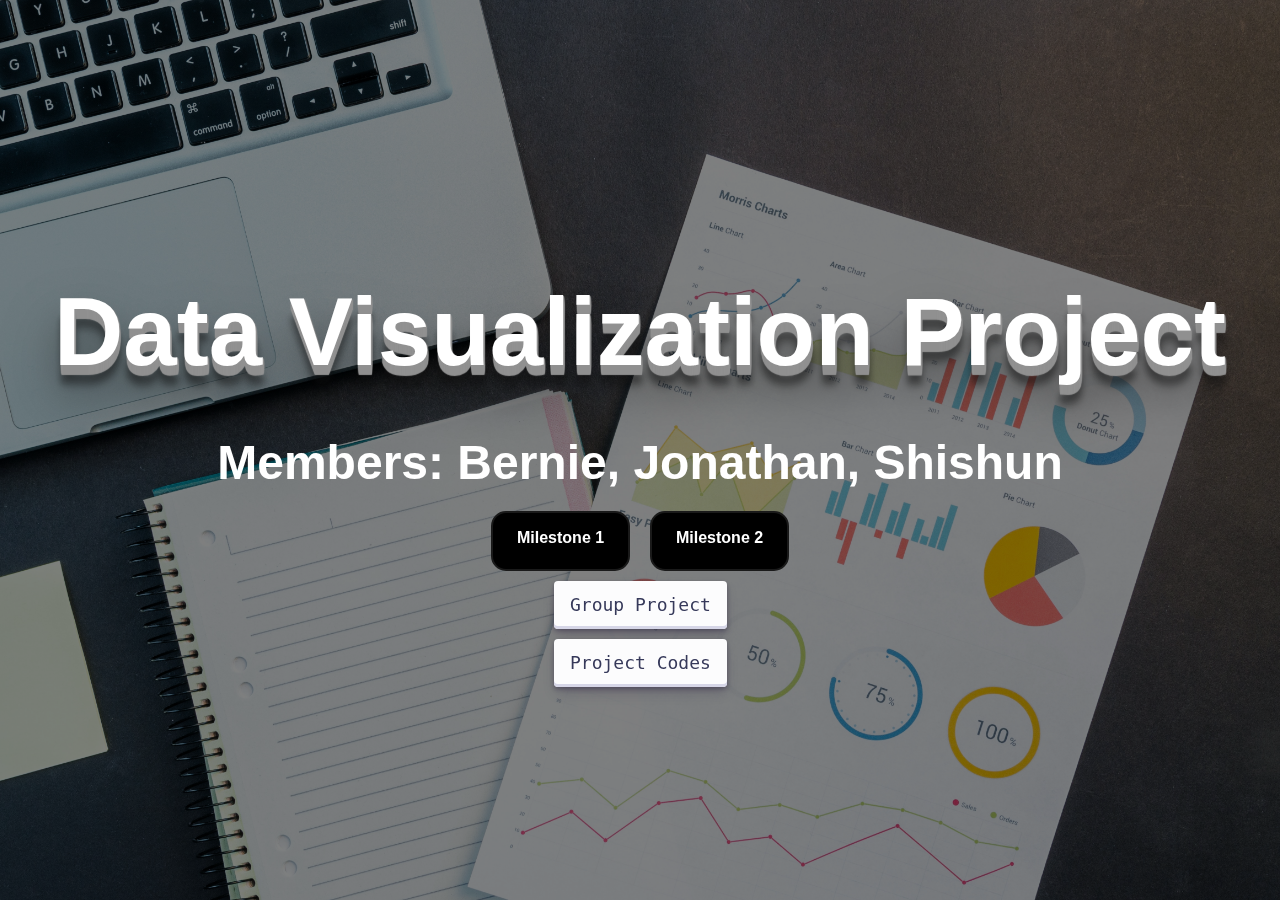
<file: index.html>
<!DOCTYPE html>
<html lang="en">
  <head>
    <meta charset="UTF-8" />
    <meta name="viewport" content="width=device-width, initial-scale=1.0" />
    <title>Data Visualization Project</title>
    <!-- Bootstrap -->
    <link
      href="https://cdn.jsdelivr.net/npm/bootstrap@5.2.0-beta1/dist/css/bootstrap.min.css"
      rel="stylesheet"
      integrity="sha384-0evHe/X+R7YkIZDRvuzKMRqM+OrBnVFBL6DOitfPri4tjfHxaWutUpFmBp4vmVor"
      crossorigin="anonymous"
    />
    <!-- AOS Animation -->
    <link href="https://unpkg.com/aos@2.3.1/dist/aos.css" rel="stylesheet" />
    <link rel="stylesheet" href="styles.css" />
  </head>
  <body>
    <div id="welcome-page">
      <section id="hero">
        <div class="jumbotron jumbotron-fluid" id="jumbotron-hero">
          <div
            class="container-fluid pl-0"
            id="hero-container"
            data-aos="fade-up"
            data-aos-delay="200"
          >
            <h1>Data Visualization Project</h1>
            <h2>Members: Bernie, Jonathan, Shishun</h2>
            <div class="d-flex">
              <a type="button" id="page2-btn" href="milestone1.html">
                Milestone 1
              </a>
              <a
                type="button"
                id="page3-btn"
                href="https://docs.google.com/presentation/d/1T_IyueXYJTu26Fju14Tlnlp-LETXXMV1mPGUAH8J2Ik/edit?usp=sharing"
              >
                Milestone 2
              </a>
            </div>
            <div class="d-flex">
              <a type="button" id="page4-btn" href="dashboard.html">
                Group Project
              </a>
            </div>
            <div class="d-flex">
              <a
                type="button"
                id="page5-btn"
                href="https://github.com/Bcwz/CSC3007-project"
              >
                Project Codes
              </a>
            </div>
          </div>
        </div>
      </section>
    </div>
    <!-- Bootstrap -->
    <script
      src="https://cdn.jsdelivr.net/npm/bootstrap@5.2.0-beta1/dist/js/bootstrap.bundle.min.js"
      integrity="sha384-pprn3073KE6tl6bjs2QrFaJGz5/SUsLqktiwsUTF55Jfv3qYSDhgCecCxMW52nD2"
      crossorigin="anonymous"
    ></script>
    <!-- AOS Animation-->
    <script src="https://unpkg.com/aos@2.3.1/dist/aos.js"></script>
    <script>
      AOS.init();
    </script>
  </body>
</html>
</file>
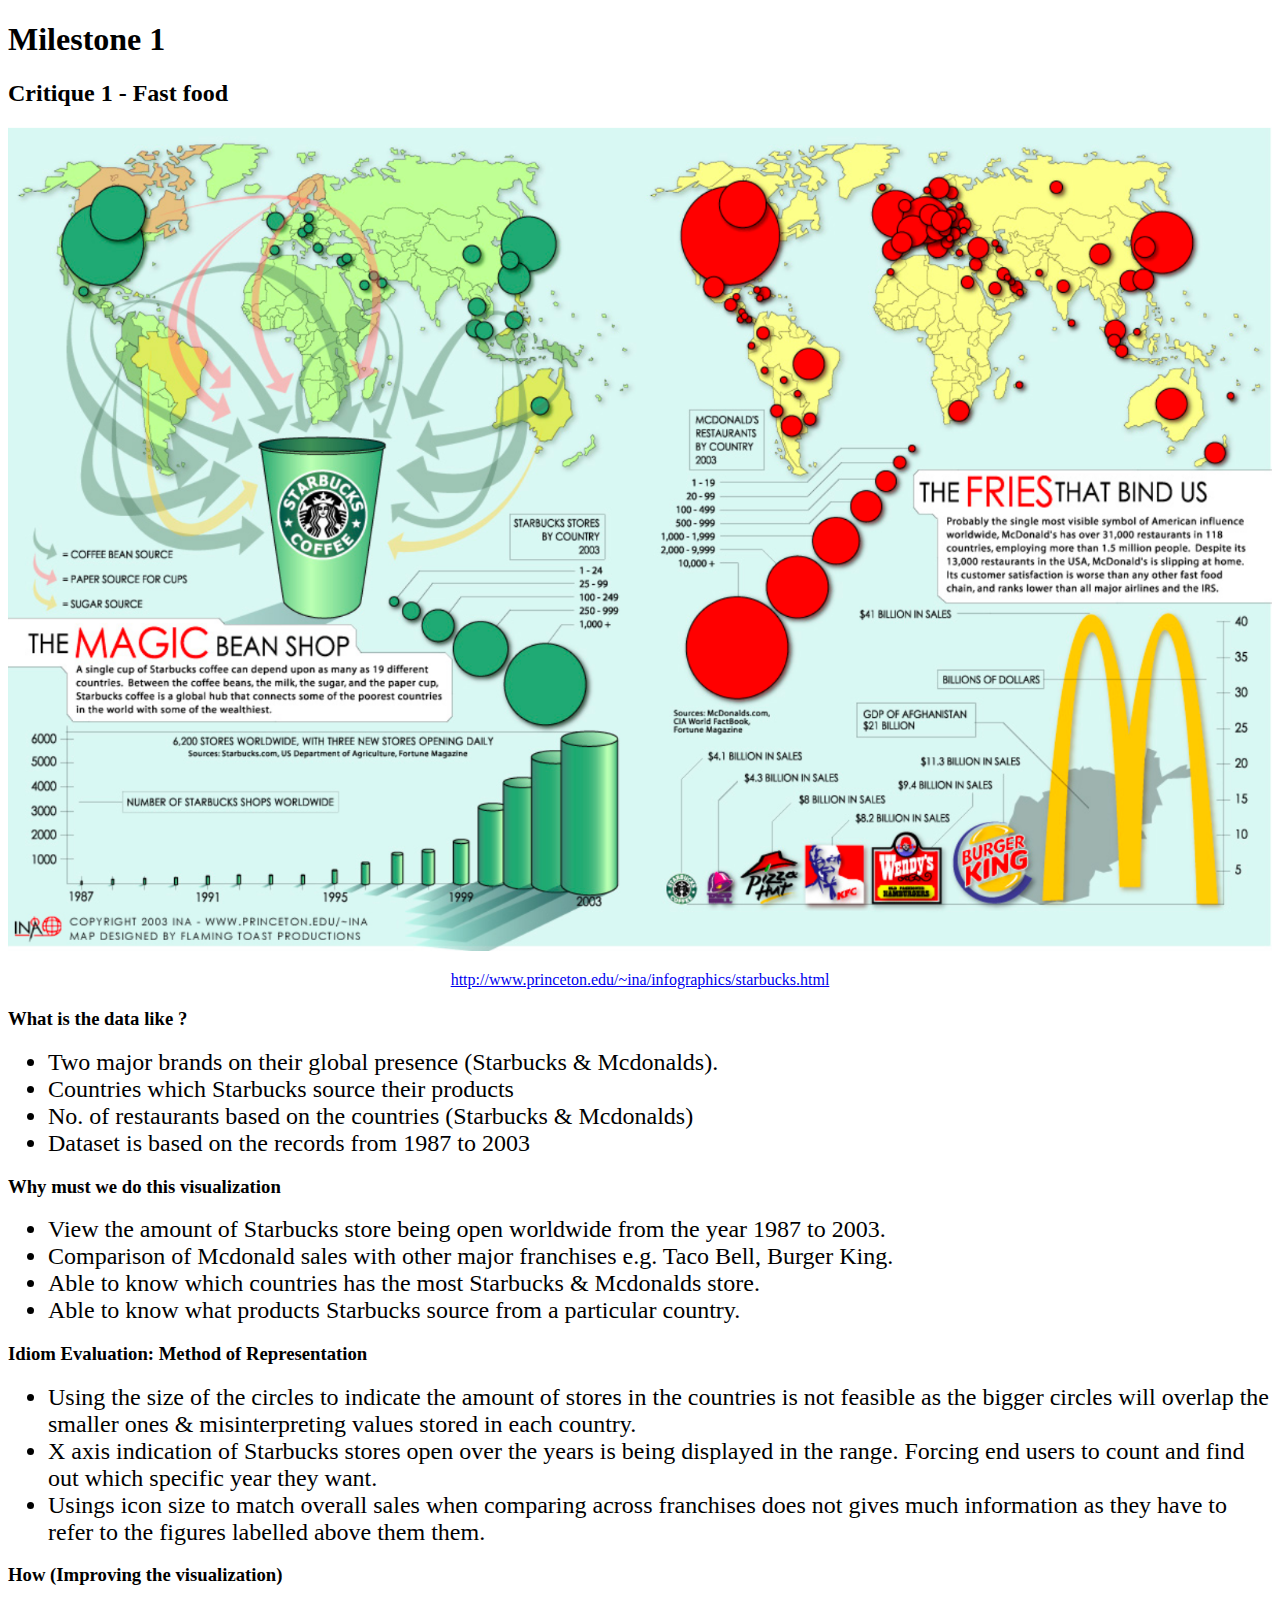
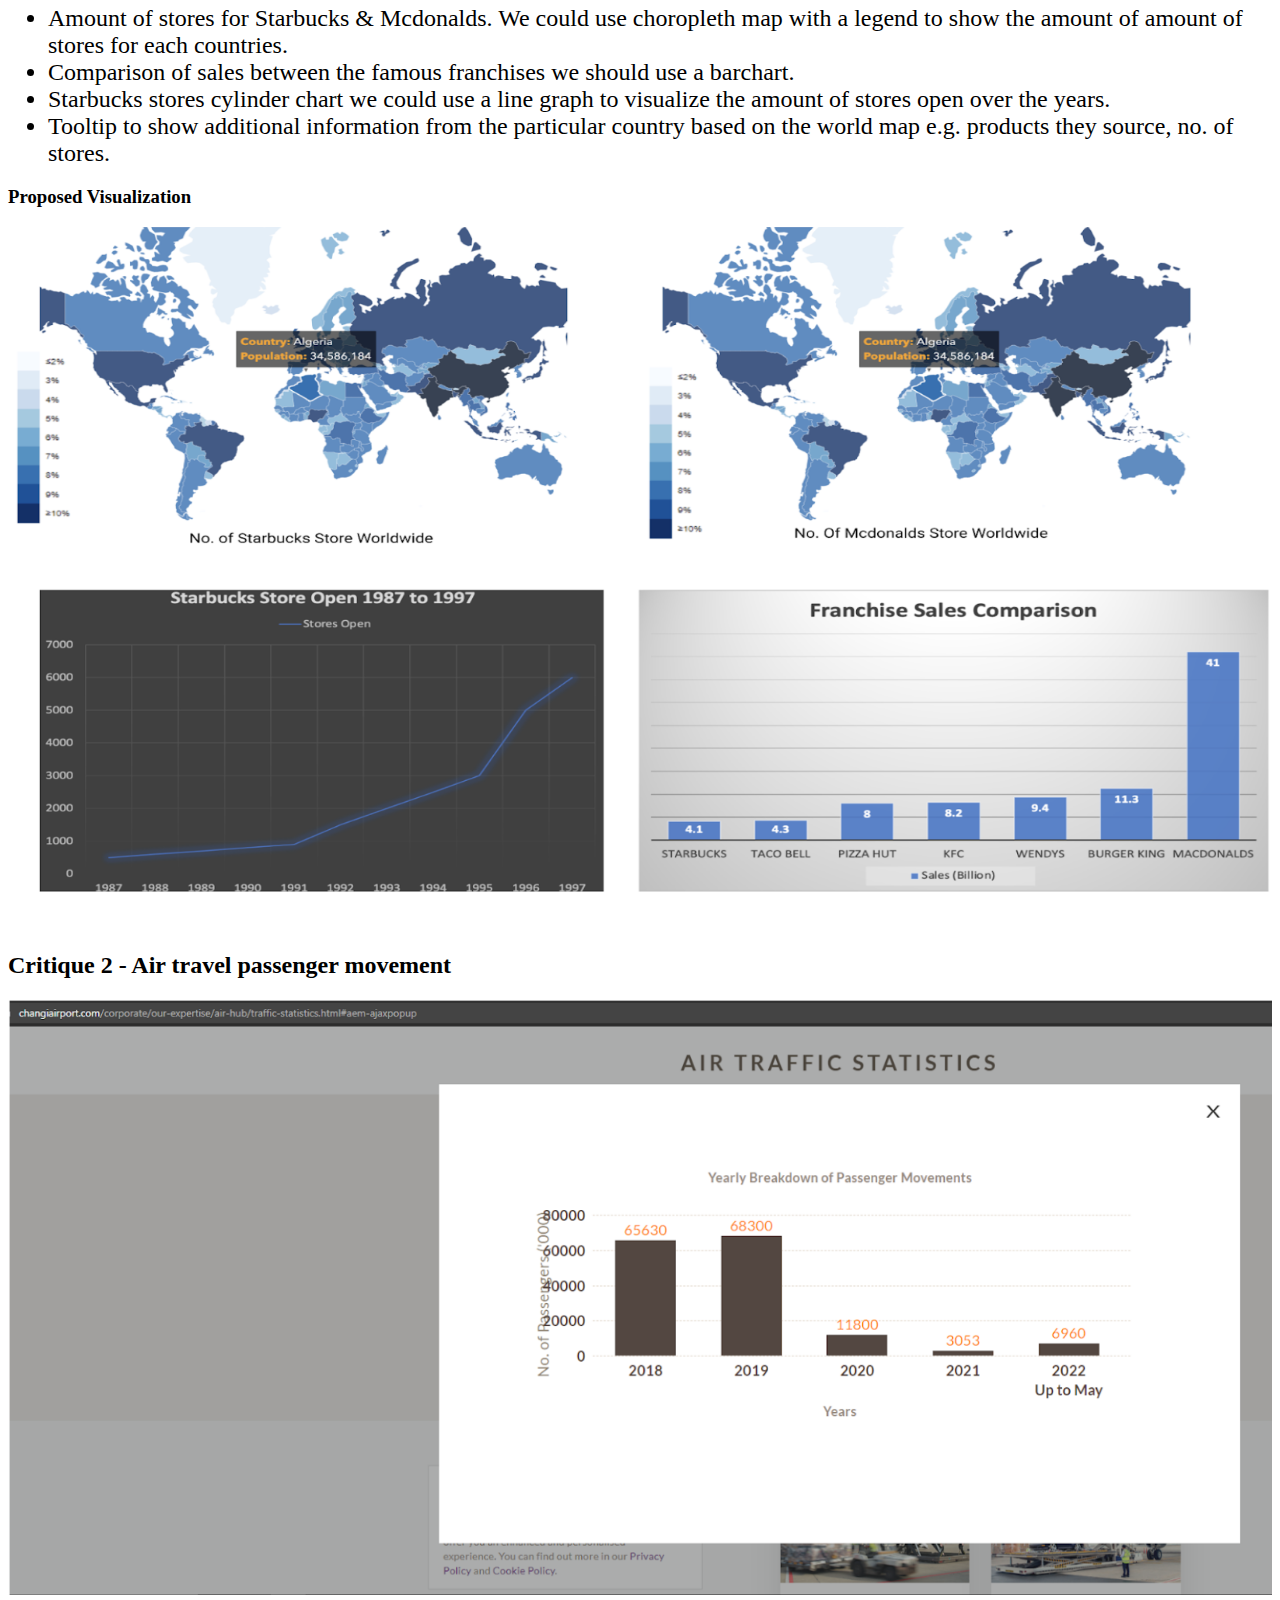
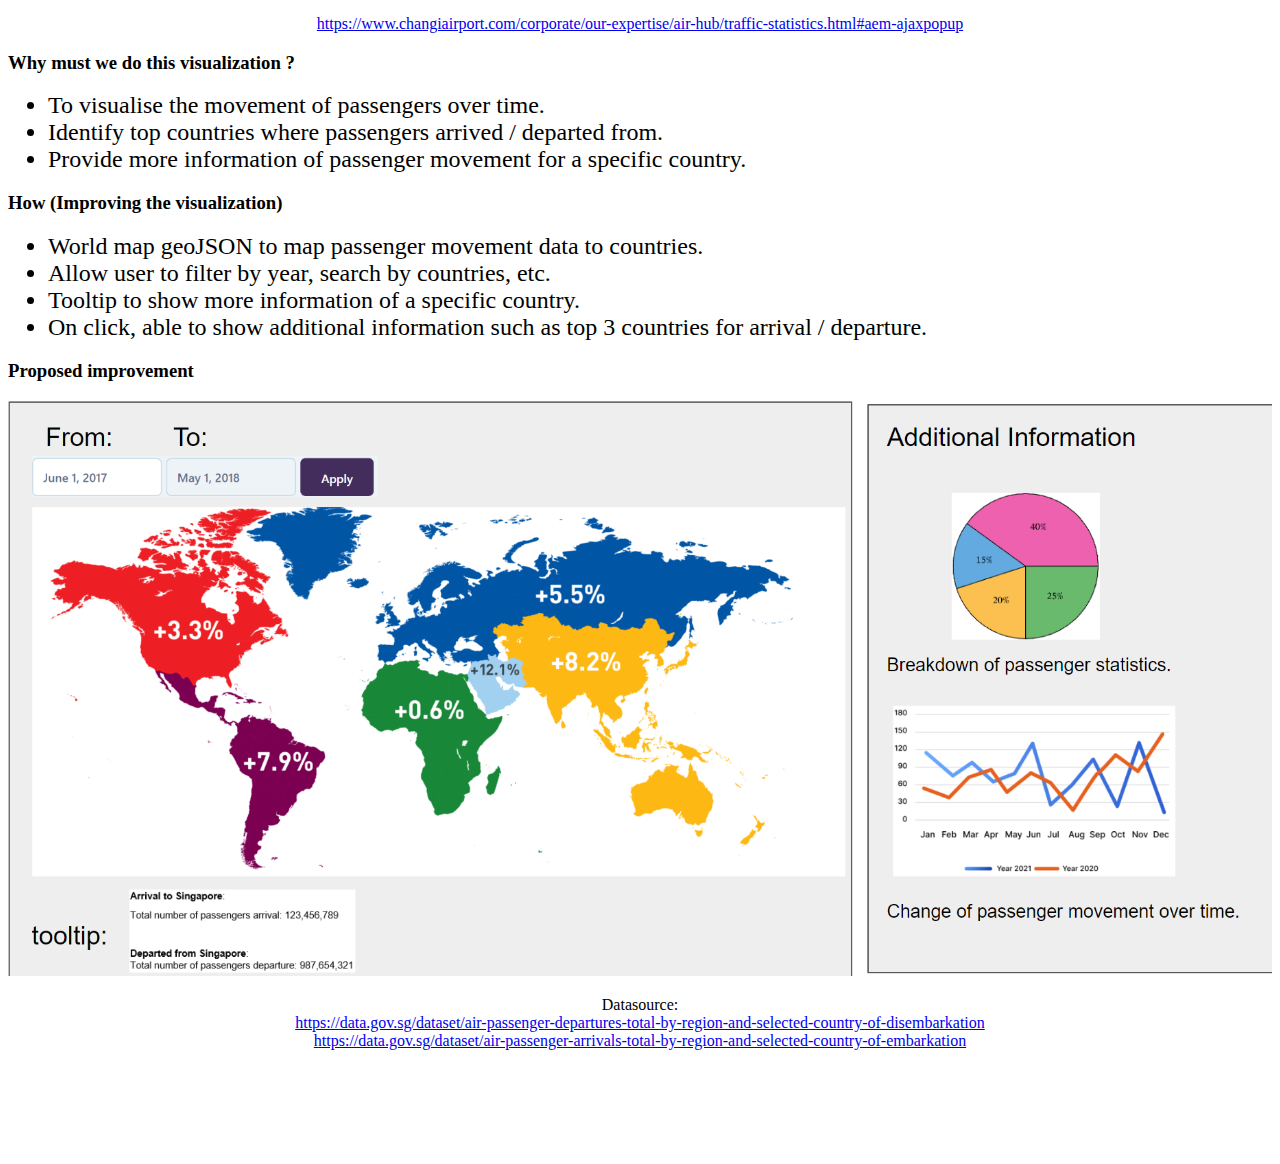
<file: milestone1.html>
<!DOCTYPE html>
<html lang="en">
  <head>
    <meta charset="UTF-8" />
    <meta http-equiv="X-UA-Compatible" content="IE=edge" />
    <meta name="viewport" content="width=device-width, initial-scale=1.0" />
    <title>CSC3007 Milestone 1</title>
    <style>
      p {
        text-align: center;
      }
      div {
        text-align: center;
      }
      img {
        text-align: center;
        max-width: 100%;
        height: auto;
      }
      li {
        font-size: 1.5rem;
      }
    </style>
    <!-- CSS only -->
    <link
      href="https://cdn.jsdelivr.net/npm/bootstrap@5.2.0-beta1/dist/css/bootstrap.min.css"
      rel="stylesheet"
      integrity="sha384-0evHe/X+R7YkIZDRvuzKMRqM+OrBnVFBL6DOitfPri4tjfHxaWutUpFmBp4vmVor"
      crossorigin="anonymous"
    />
  </head>
  <body>
    <header class="container-lg">
      <h1><strong>Milestone 1</strong></h1>
    </header>

    <section class="container-lg">
      <h2><strong>Critique 1 - Fast food</strong></h2>
      <img src="./images/fastfood.png" />
      <p>
        <a href="http://www.princeton.edu/~ina/infographics/starbucks.html"
          >http://www.princeton.edu/~ina/infographics/starbucks.html</a
        >
      </p>

      <h3>What is the data like ?</h3>
      <ul>
        <li>
          Two major brands on their global presence (Starbucks & Mcdonalds).
        </li>
        <li>Countries which Starbucks source their products</li>
        <li>
          No. of restaurants based on the countries (Starbucks & Mcdonalds)
        </li>
        <li>Dataset is based on the records from 1987 to 2003</li>
      </ul>
      <h3>Why must we do this visualization</h3>
      <ul>
        <li>
          View the amount of Starbucks store being open worldwide from the year
          1987 to 2003.
        </li>
        <li>
          Comparison of Mcdonald sales with other major franchises e.g. Taco
          Bell, Burger King.
        </li>
        <li>
          Able to know which countries has the most Starbucks & Mcdonalds store.
        </li>
        <li>
          Able to know what products Starbucks source from a particular country.
        </li>
      </ul>
      <h3>Idiom Evaluation: Method of Representation</h3>
      <ul>
        <li>
          Using the size of the circles to indicate the amount of stores in the
          countries is not feasible as the bigger circles will overlap the
          smaller ones & misinterpreting values stored in each country.
        </li>
        <li>
          X axis indication of Starbucks stores open over the years is being
          displayed in the range. Forcing end users to count and find out which
          specific year they want.
        </li>
        <li>
          Usings icon size to match overall sales when comparing across
          franchises does not gives much information as they have to refer to
          the figures labelled above them them.
        </li>
      </ul>
      <h3>How (Improving the visualization)</h3>
      <ul>
        <li>
          Amount of stores for Starbucks & Mcdonalds. We could use choropleth
          map with a legend to show the amount of amount of stores for each
          countries.
        </li>
        <li>
          Comparison of sales between the famous franchises we should use a
          barchart.
        </li>
        <li>
          Starbucks stores cylinder chart we could use a line graph to visualize
          the amount of stores open over the years.
        </li>
        <li>
          Tooltip to show additional information from the particular country
          based on the world map e.g. products they source, no. of stores.
        </li>
      </ul>
      <h3>Proposed Visualization</h3>
      <img src="./images/idea1Proposal.png" />
    </section>

    <br /><br />
    <section class="container-lg">
      <h2><strong>Critique 2 - Air travel passenger movement</strong></h2>
      <img src="./images/airline.png" />
      <p>
        <a
          href="https://www.changiairport.com/corporate/our-expertise/air-hub/traffic-statistics.html#aem-ajaxpopup"
          >https://www.changiairport.com/corporate/our-expertise/air-hub/traffic-statistics.html#aem-ajaxpopup</a
        >
      </p>

      <h3>Why must we do this visualization ?</h3>
      <ul>
        <li>To visualise the movement of passengers over time.</li>
        <li>
          Identify top countries where passengers arrived / departed from.
        </li>
        <li>
          Provide more information of passenger movement for a specific country.
        </li>
      </ul>
      <h3>How (Improving the visualization)</h3>
      <ul>
        <li>World map geoJSON to map passenger movement data to countries.</li>
        <li>Allow user to filter by year, search by countries, etc.</li>
        <li>Tooltip to show more information of a specific country.</li>
        <li>
          On click, able to show additional information such as top 3 countries
          for arrival / departure.
        </li>
      </ul>
      <h3>Proposed improvement</h3>
      <img src="./images/idea2Proposal.png" />
      <p>
        Datasource: <br /><a
          href="https://data.gov.sg/dataset/air-passenger-departures-total-by-region-and-selected-country-of-disembarkation"
          >https://data.gov.sg/dataset/air-passenger-departures-total-by-region-and-selected-country-of-disembarkation</a
        ><br /><a
          href="https://data.gov.sg/dataset/air-passenger-arrivals-total-by-region-and-selected-country-of-embarkation "
          >https://data.gov.sg/dataset/air-passenger-arrivals-total-by-region-and-selected-country-of-embarkation</a
        >
      </p>
    </section>
    <br /><br /><br /><br /><br />
  </body>
</html>
</file>
<file: styles.css>
body {
  padding: 0;
  margin: 0;
}
.page {
  height: auto;
  box-sizing: border-box;
  will-change: transform;
  transition: transform 0.5s ease-in;
  position: absolute;
  width: 100%;
}

#welcome-page {
  background: linear-gradient(rgba(0, 0, 0, 0.5), rgba(0, 0, 0, 0.5)),
    url("./images/welcome-background.jpg");
  background-size: cover;
  background-repeat: no-repeat;
  background-position: center center;
  height: 100vh;
}

#jumbotron-hero {
  width: 100%;
  position: absolute;
  left: 0;
  right: 0;
  top: 0;
  bottom: 0;
  display: flex;
  justify-content: center;
  align-items: center;
  flex-direction: column;
  text-align: center;
  background: transparent;
}
#hero h1 {
  width: 100%;
  max-width: 100%;
  font-family: Verdana, sans-serif;
  font-size: 6em;
  font-weight: 700;
  color: white;
  text-shadow: 1px 1px 1px #919191, 1px 2px 1px #919191, 1px 3px 1px #919191,
    1px 4px 1px #919191, 1px 5px 1px #919191, 1px 6px 1px #919191,
    1px 7px 1px #919191, 1px 8px 1px #919191, 1px 9px 1px #919191,
    1px 10px 1px #919191, 1px 18px 6px rgba(16, 16, 16, 0.4),
    1px 22px 10px rgba(16, 16, 16, 0.2), 1px 25px 35px rgba(16, 16, 16, 0.2),
    1px 30px 60px rgba(16, 16, 16, 0.4);
}
#hero h2 {
  font-family: Georgia, sans-serif;
  font-weight: 700;
  line-height: 24px;
  font-size: 3em;
  margin-bottom: 36px;
  color: white;
  max-width: 100%;
  width: 100%;
}
.d-flex {
  display: flex !important;
  justify-content: center;
}

#page2-btn {
  margin-right: 20px !important;
  appearance: none;
  background-color: #000000;
  border: 2px solid #1a1a1a;
  border-radius: 15px;
  box-sizing: border-box;
  color: #ffffff;
  cursor: pointer;
  display: inline-block;
  font-family: Roobert, -apple-system, BlinkMacSystemFont, "Segoe UI", Helvetica,
    Arial, sans-serif, "Apple Color Emoji", "Segoe UI Emoji", "Segoe UI Symbol";
  font-size: 16px;
  font-weight: 600;
  line-height: normal;
  margin: 0;
  min-height: 60px;
  outline: none;
  padding: 16px 24px;
  text-align: center;
  text-decoration: none;
  transition: all 300ms cubic-bezier(0.23, 1, 0.32, 1);
  user-select: none;
  -webkit-user-select: none;
  touch-action: manipulation;
  will-change: transform;
}

#page2-btn:disabled {
  pointer-events: none;
}

#page2-btn:hover {
  box-shadow: rgba(0, 0, 0, 0.25) 0 8px 15px;
  transform: translateY(-2px);
}

#page2-btn:active {
  box-shadow: none;
  transform: translateY(0);
}
#page3-btn {
  appearance: none;
  background-color: #000000;
  border: 2px solid #1a1a1a;
  border-radius: 15px;
  box-sizing: border-box;
  color: #ffffff;
  cursor: pointer;
  display: inline-block;
  font-family: Roobert, -apple-system, BlinkMacSystemFont, "Segoe UI", Helvetica,
    Arial, sans-serif, "Apple Color Emoji", "Segoe UI Emoji", "Segoe UI Symbol";
  font-size: 16px;
  font-weight: 600;
  line-height: normal;
  margin: 0;
  min-height: 60px;
  outline: none;
  padding: 16px 24px;
  text-align: center;
  text-decoration: none;
  transition: all 300ms cubic-bezier(0.23, 1, 0.32, 1);
  user-select: none;
  -webkit-user-select: none;
  touch-action: manipulation;
  will-change: transform;
}

#page3-btn:disabled {
  pointer-events: none;
}

#page3-btn:hover {
  box-shadow: rgba(0, 0, 0, 0.25) 0 8px 15px;
  transform: translateY(-2px);
}

#page3-btn:active {
  box-shadow: none;
  transform: translateY(0);
}
#page4-btn {
  margin-top: 10px;
  align-items: center;
  appearance: none;
  background-color: #fcfcfd;
  border-radius: 4px;
  border-width: 0;
  box-shadow: rgba(45, 35, 66, 0.4) 0 2px 4px,
    rgba(45, 35, 66, 0.3) 0 7px 13px -3px, #d6d6e7 0 -3px 0 inset;
  box-sizing: border-box;
  color: #36395a;
  cursor: pointer;
  display: inline-flex;
  font-family: "JetBrains Mono", monospace;
  height: 48px;
  justify-content: center;
  line-height: 1;
  list-style: none;
  overflow: hidden;
  padding-left: 16px;
  padding-right: 16px;
  position: relative;
  text-align: left;
  text-decoration: none;
  transition: box-shadow 0.15s, transform 0.15s;
  user-select: none;
  -webkit-user-select: none;
  touch-action: manipulation;
  white-space: nowrap;
  will-change: box-shadow, transform;
  font-size: 18px;
}

#page4-btn :focus {
  box-shadow: #d6d6e7 0 0 0 1.5px inset, rgba(45, 35, 66, 0.4) 0 2px 4px,
    rgba(45, 35, 66, 0.3) 0 7px 13px -3px, #d6d6e7 0 -3px 0 inset;
}

#page4-btn :hover {
  box-shadow: rgba(45, 35, 66, 0.4) 0 4px 8px,
    rgba(45, 35, 66, 0.3) 0 7px 13px -3px, #d6d6e7 0 -3px 0 inset;
  transform: translateY(-2px);
}

#page4-btn :active {
  box-shadow: #d6d6e7 0 3px 7px inset;
  transform: translateY(2px);
}


#page5-btn {
  margin-top: 10px;
  align-items: center;
  appearance: none;
  background-color: #fcfcfd;
  border-radius: 4px;
  border-width: 0;
  box-shadow: rgba(45, 35, 66, 0.4) 0 2px 4px,
    rgba(45, 35, 66, 0.3) 0 7px 13px -3px, #d6d6e7 0 -3px 0 inset;
  box-sizing: border-box;
  color: #36395a;
  cursor: pointer;
  display: inline-flex;
  font-family: "JetBrains Mono", monospace;
  height: 48px;
  justify-content: center;
  line-height: 1;
  list-style: none;
  overflow: hidden;
  padding-left: 16px;
  padding-right: 16px;
  position: relative;
  text-align: left;
  text-decoration: none;
  transition: box-shadow 0.15s, transform 0.15s;
  user-select: none;
  -webkit-user-select: none;
  touch-action: manipulation;
  white-space: nowrap;
  will-change: box-shadow, transform;
  font-size: 18px;
}

#page5-btn :focus {
  box-shadow: #d6d6e7 0 0 0 1.5px inset, rgba(45, 35, 66, 0.4) 0 2px 4px,
    rgba(45, 35, 66, 0.3) 0 7px 13px -3px, #d6d6e7 0 -3px 0 inset;
}

#page5-btn :hover {
  box-shadow: rgba(45, 35, 66, 0.4) 0 4px 8px,
    rgba(45, 35, 66, 0.3) 0 7px 13px -3px, #d6d6e7 0 -3px 0 inset;
  transform: translateY(-2px);
}

#page5-btn :active {
  box-shadow: #d6d6e7 0 3px 7px inset;
  transform: translateY(2px);
}
</file>
